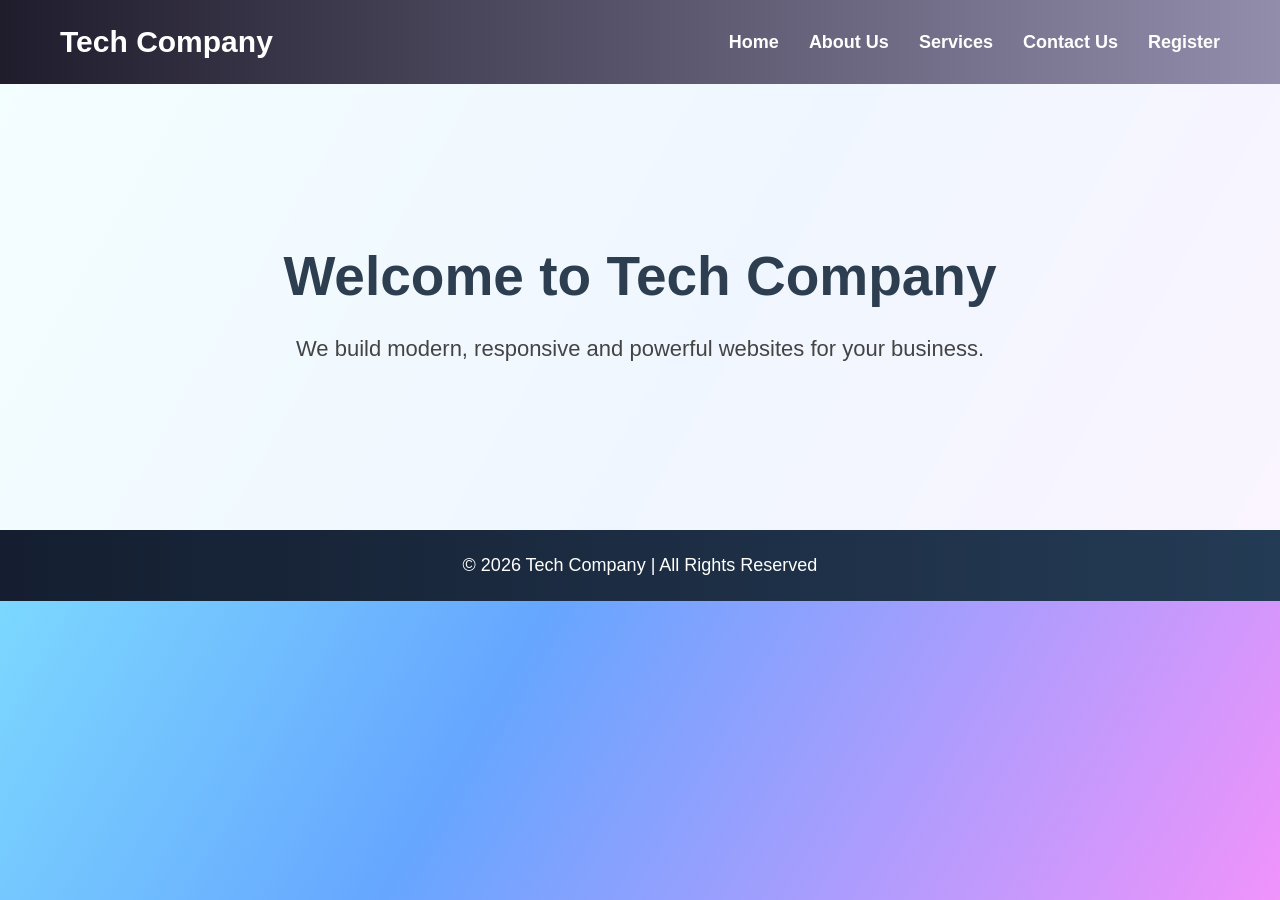
<file: index.html>
<!DOCTYPE html>
<html>
<head>
    <title>Home - Tech Company</title>
    <link rel="stylesheet" href="style.css">
</head>
<body>

<nav>
    <div class="logo">Tech Company</div>
    <ul>
        <li><a href="index.html">Home</a></li>
        <li><a href="about.html">About Us</a></li>
        <li><a href="services.html">Services</a></li>
        <li><a href="contact.html">Contact Us</a></li>
        <li><a href="form.html">Register</a></li>
    </ul>
</nav>

<div class="hero">
    <h1>Welcome to Tech Company</h1>
    <p>We build modern, responsive and powerful websites for your business.</p>
</div>

<footer>
    <p>© 2026 Tech Company | All Rights Reserved</p>
</footer>

</body>
</html>
</file>
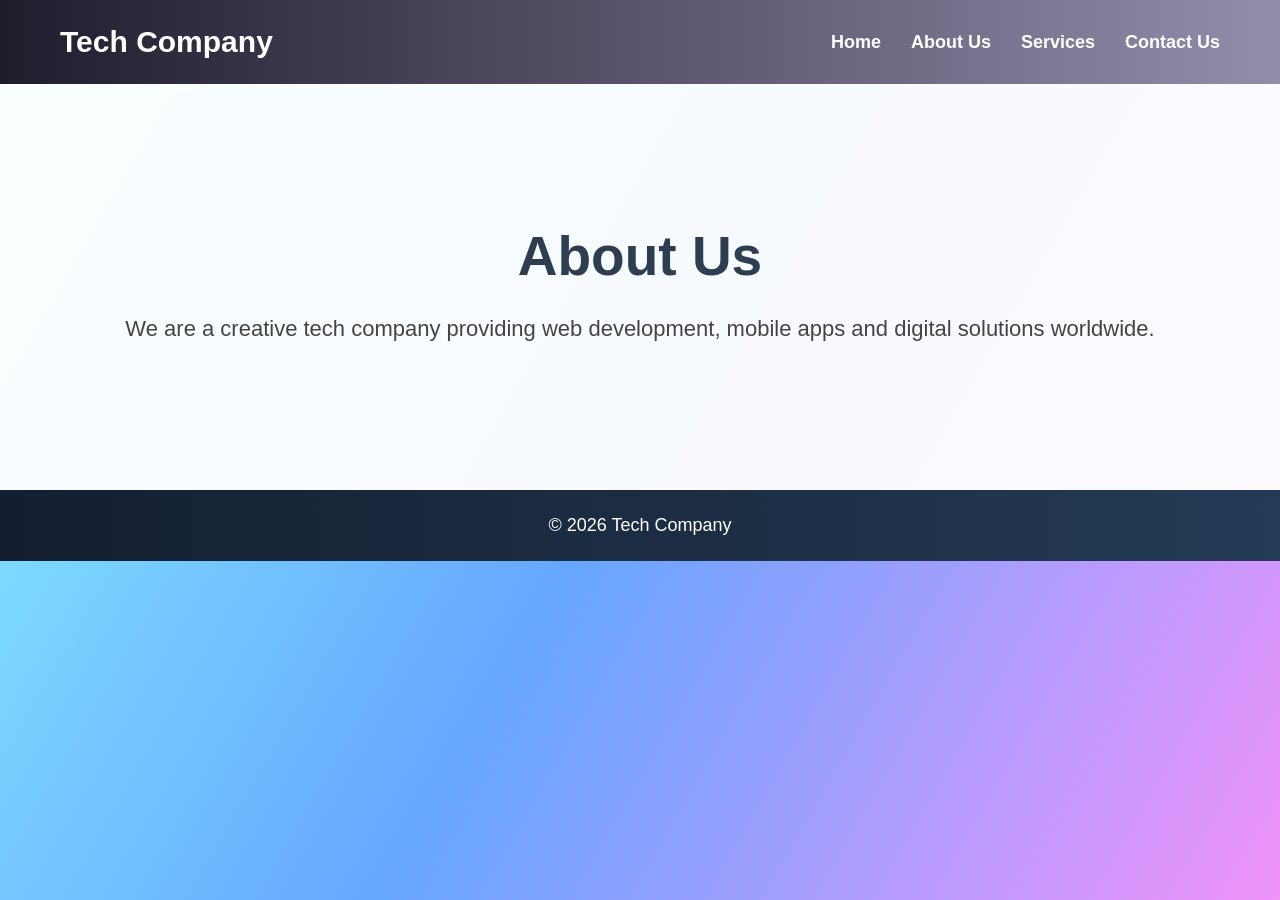
<file: about.html>
<!DOCTYPE html>
<html>
<head>
    <title>About Us</title>
    <link rel="stylesheet" href="style.css">
</head>
<body>

<nav>
    <div class="logo">Tech Company</div>
    <ul>
        <li><a href="index.html">Home</a></li>
        <li><a href="about.html">About Us</a></li>
        <li><a href="services.html">Services</a></li>
        <li><a href="contact.html">Contact Us</a></li>
    </ul>
</nav>

<div class="content">
    <h1>About Us</h1>
    <p>We are a creative tech company providing web development, mobile apps and digital solutions worldwide.</p>
</div>

<footer>
    <p>© 2026 Tech Company</p>
</footer>

</body>
</html>
</file>
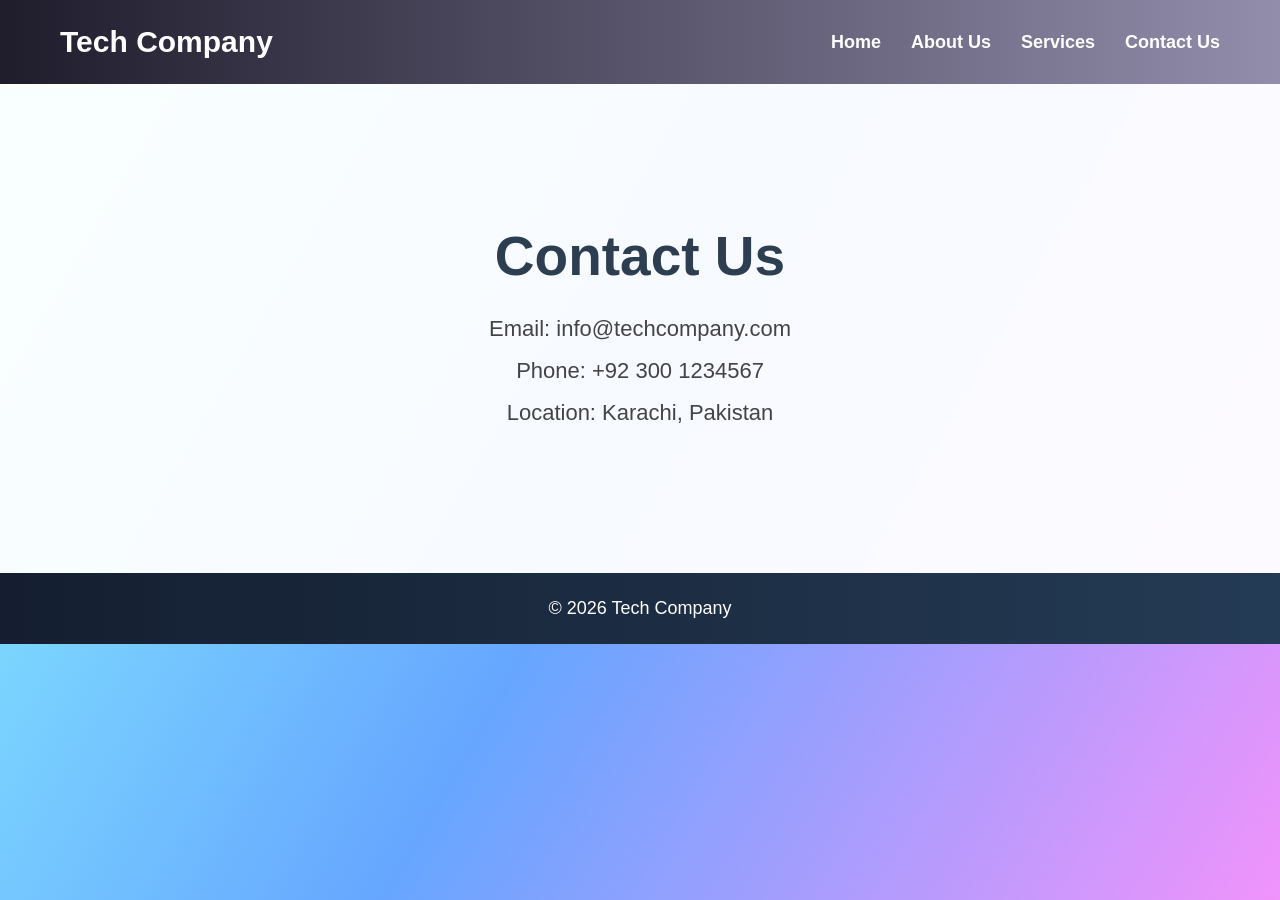
<file: contact.html>
<!DOCTYPE html>
<html>
<head>
    <title>Contact Us</title>
    <link rel="stylesheet" href="style.css">
</head>
<body>

<nav>
    <div class="logo">Tech Company</div>
    <ul>
        <li><a href="index.html">Home</a></li>
        <li><a href="about.html">About Us</a></li>
        <li><a href="services.html">Services</a></li>
        <li><a href="contact.html">Contact Us</a></li>
    </ul>
</nav>

<div class="content">
    <h1>Contact Us</h1>
    <p>Email: info@techcompany.com</p>
    <p>Phone: +92 300 1234567</p>
    <p>Location: Karachi, Pakistan</p>
</div>

<footer>
    <p>© 2026 Tech Company</p>
</footer>

</body>
</html>
</file>
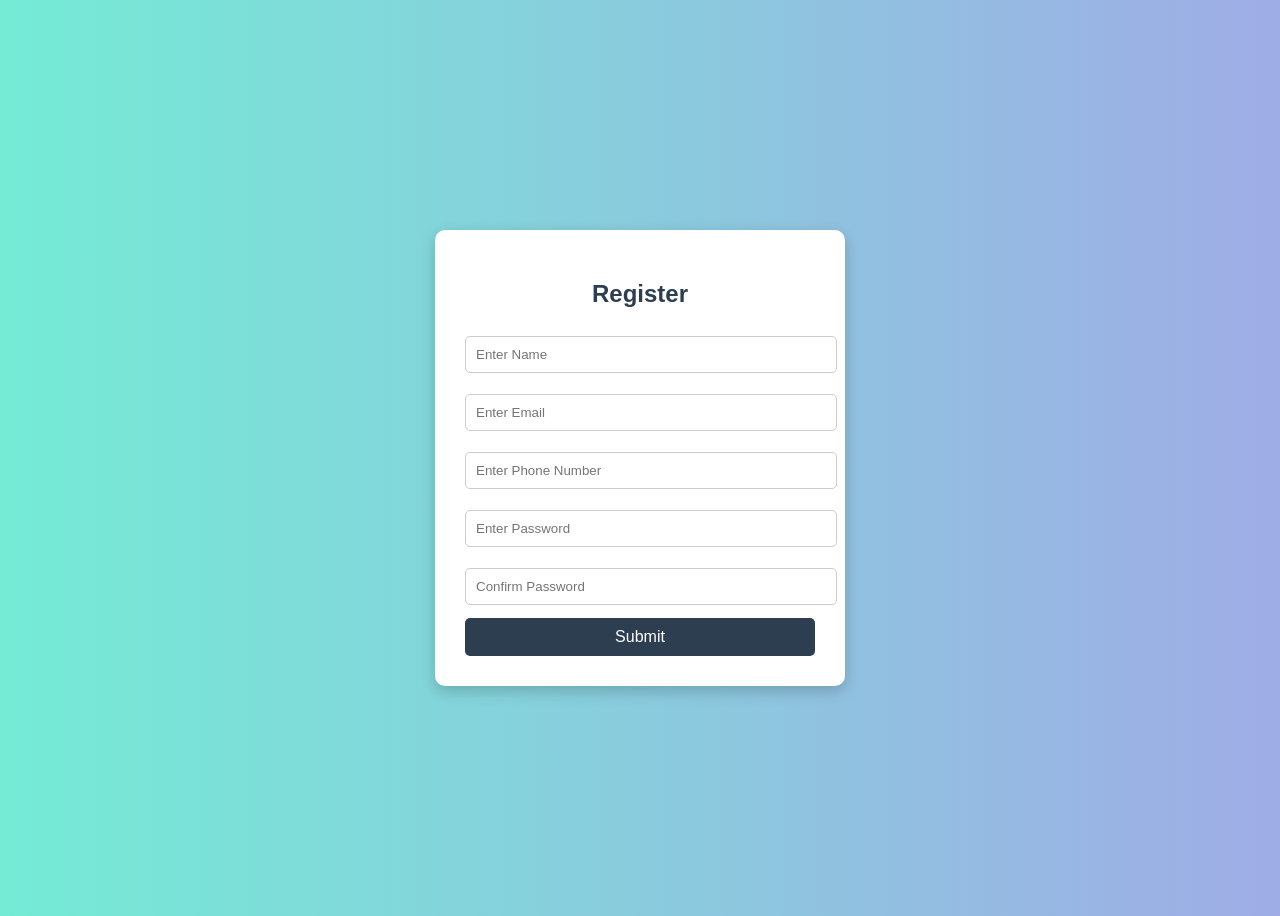
<file: form.html>
<!DOCTYPE html>
<html>
<head>
    <title>Registration Form</title>

    <style>
        body {
            font-family: Arial;
            background: linear-gradient(to right, #74ebd5, #9face6);
            display: flex;
            justify-content: center;
            align-items: center;
            height: 100vh;
        }

        .form-box {
            background: white;
            padding: 30px;
            width: 350px;
            border-radius: 10px;
            box-shadow: 0 5px 15px rgba(0,0,0,0.2);
        }

        h2 {
            text-align: center;
            color: #2c3e50;
        }

        input {
            width: 100%;
            padding: 10px;
            margin: 8px 0;
            border: 1px solid #ccc;
            border-radius: 5px;
        }

        button {
            width: 100%;
            padding: 10px;
            background: #2c3e50;
            color: white;
            border: none;
            border-radius: 5px;
            font-size: 16px;
            cursor: pointer;
        }

        button:hover {
            background: #34495e;
        }

        .error {
            color: red;
            font-size: 14px;
            margin-bottom: 5px;
        }
    </style>
</head>

<body>

<div class="form-box">

    <h2>Register</h2>

    <input type="text" id="name" placeholder="Enter Name">
    <div class="error" id="nameError"></div>

    <input type="email" id="email" placeholder="Enter Email">
    <div class="error" id="emailError"></div>

    <input type="text" id="phone" placeholder="Enter Phone Number">
    <div class="error" id="phoneError"></div>

    <input type="password" id="password" placeholder="Enter Password">
    <div class="error" id="passError"></div>

    <input type="password" id="confirm" placeholder="Confirm Password">
    <div class="error" id="confirmError"></div>

    <button onclick="validateForm()">Submit</button>

</div>

<script>
function validateForm() {

    let name = document.getElementById("name").value;
    let email = document.getElementById("email").value;
    let phone = document.getElementById("phone").value;
    let password = document.getElementById("password").value;
    let confirm = document.getElementById("confirm").value;

    let valid = true;

    // Clear errors
    document.getElementById("nameError").innerText = "";
    document.getElementById("emailError").innerText = "";
    document.getElementById("phoneError").innerText = "";
    document.getElementById("passError").innerText = "";
    document.getElementById("confirmError").innerText = "";

    // Name validation
    if (name === "") {
        document.getElementById("nameError").innerText = "Name is required";
        valid = false;
    }

    // Email validation
    if (email === "" || !email.includes("@")) {
        document.getElementById("emailError").innerText = "Valid email required";
        valid = false;
    }

    // Phone validation
    if (phone.length !== 11) {
        document.getElementById("phoneError").innerText = "Phone must be 11 digits";
        valid = false;
    }

    // Password validation
    if (password.length < 6) {
        document.getElementById("passError").innerText = "Password must be at least 6 characters";
        valid = false;
    }

    // Confirm password
    if (password !== confirm) {
        document.getElementById("confirmError").innerText = "Passwords do not match";
        valid = false;
    }

    if (valid) {
        alert("Registration Successful 🎉");
    }
}
</script>

</body>
</html>
</file>
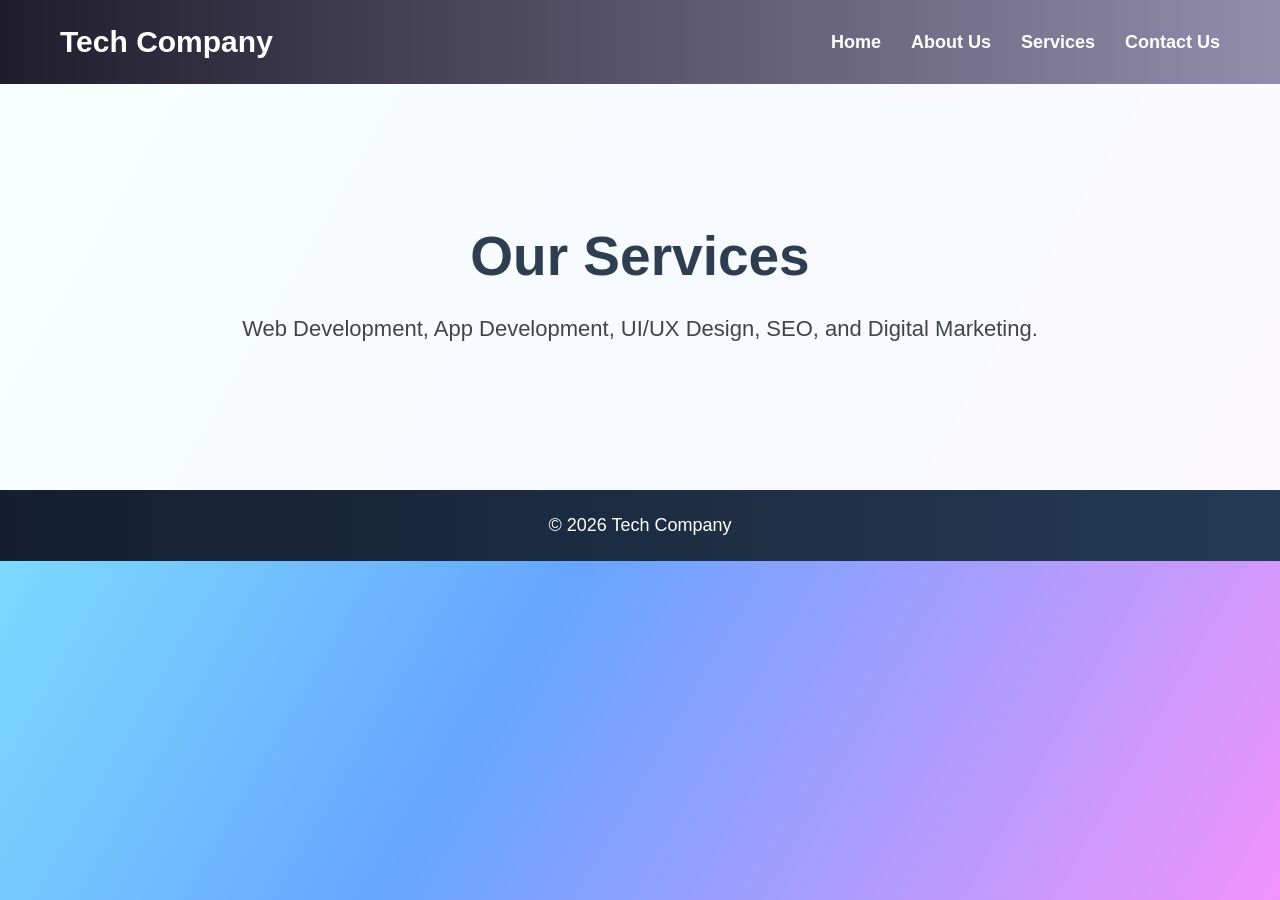
<file: services.html>
<!DOCTYPE html>
<html>
<head>
    <title>Services</title>
    <link rel="stylesheet" href="style.css">
</head>
<body>

<nav>
    <div class="logo">Tech Company</div>
    <ul>
        <li><a href="index.html">Home</a></li>
        <li><a href="about.html">About Us</a></li>
        <li><a href="services.html">Services</a></li>
        <li><a href="contact.html">Contact Us</a></li>
    </ul>
</nav>

<div class="content">
    <h1>Our Services</h1>
    <p>Web Development, App Development, UI/UX Design, SEO, and Digital Marketing.</p>
</div>

<footer>
    <p>© 2026 Tech Company</p>
</footer>

</body>
</html>
</file>
<file: style.css>
* {
    margin: 0;
    padding: 0;
    box-sizing: border-box;
    font-family: Arial, sans-serif;
}

/* BACKGROUND (MORE COLORFUL) */
body {
    background: linear-gradient(120deg, #89f7fe, #66a6ff, #f093fb);
    min-height: 100vh;
}

/* NAVBAR */
nav {
    background: linear-gradient(to right, #1f1c2c, #928dab);
    color: white;
    display: flex;
    justify-content: space-between;
    align-items: center;
    padding: 25px 60px;
}

/* LOGO */
.logo {
    font-size: 30px;
    font-weight: bold;
    color: #fff;
}

/* MENU */
nav ul {
    list-style: none;
    display: flex;
    gap: 30px;
}

nav ul li a {
    color: white;
    text-decoration: none;
    font-size: 18px;
    font-weight: bold;
    transition: 0.3s;
}

nav ul li a:hover {
    color: yellow;
    transform: scale(1.1);
}

/* HERO SECTION (BIG) */
.hero {
    width: 100%;
    text-align: center;
    padding: 160px 20px;
    background: rgba(255, 255, 255, 0.9);
}

/* CONTENT SECTION (BIG) */
.content {
    width: 100%;
    text-align: center;
    padding: 140px 20px;
    background: rgba(255, 255, 255, 0.95);
}

/* BIG HEADINGS */
.hero h1,
.content h1 {
    font-size: 55px;
    color: #2c3e50;
    margin-bottom: 20px;
}

/* BIG PARAGRAPH */
.hero p,
.content p {
    font-size: 22px;
    color: #444;
    line-height: 1.9;
}

/* FOOTER */
footer {
    background: linear-gradient(to right, #141e30, #243b55);
    color: white;
    text-align: center;
    padding: 25px;
    font-size: 18px;
}

/* MOBILE RESPONSIVE */
@media (max-width: 768px) {
    nav {
        flex-direction: column;
        text-align: center;
    }

    nav ul {
        flex-direction: column;
        margin-top: 15px;
        gap: 15px;
    }

    .hero h1,
    .content h1 {
        font-size: 34px;
    }
}
</file>
